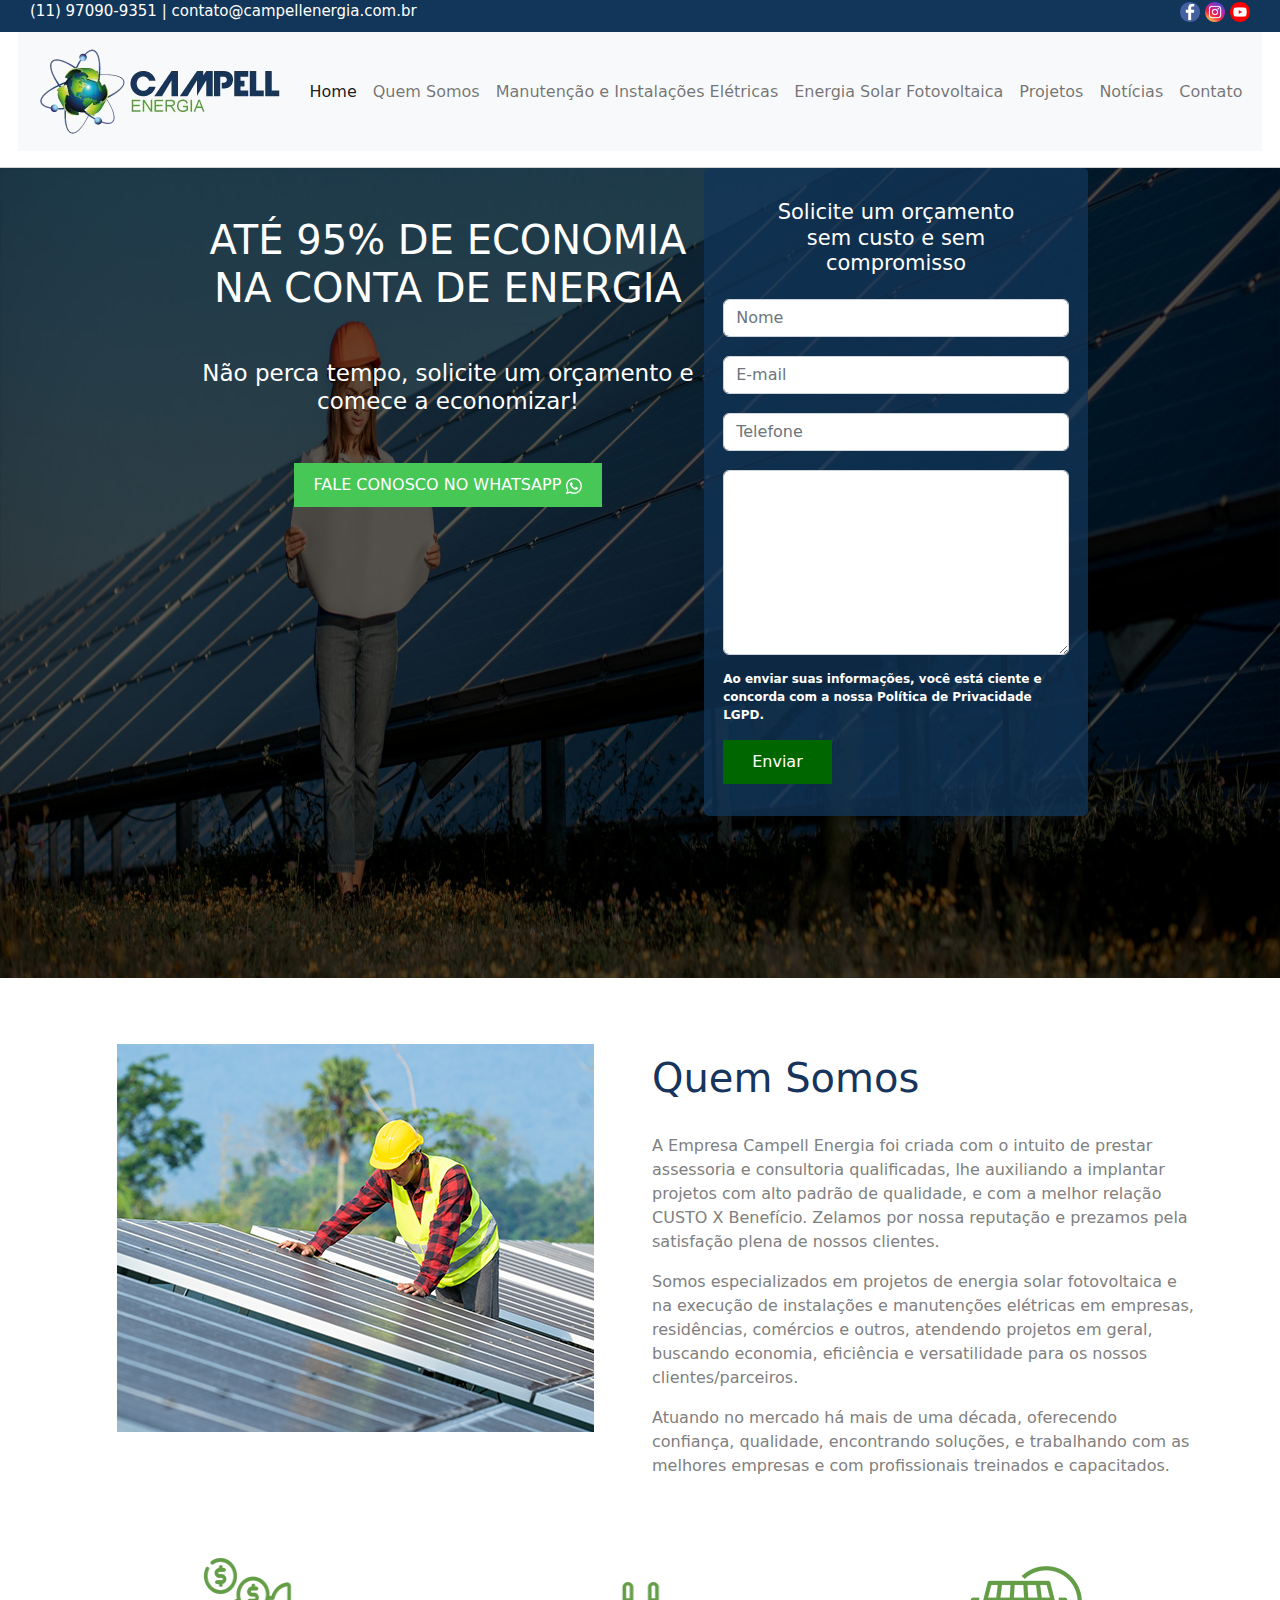
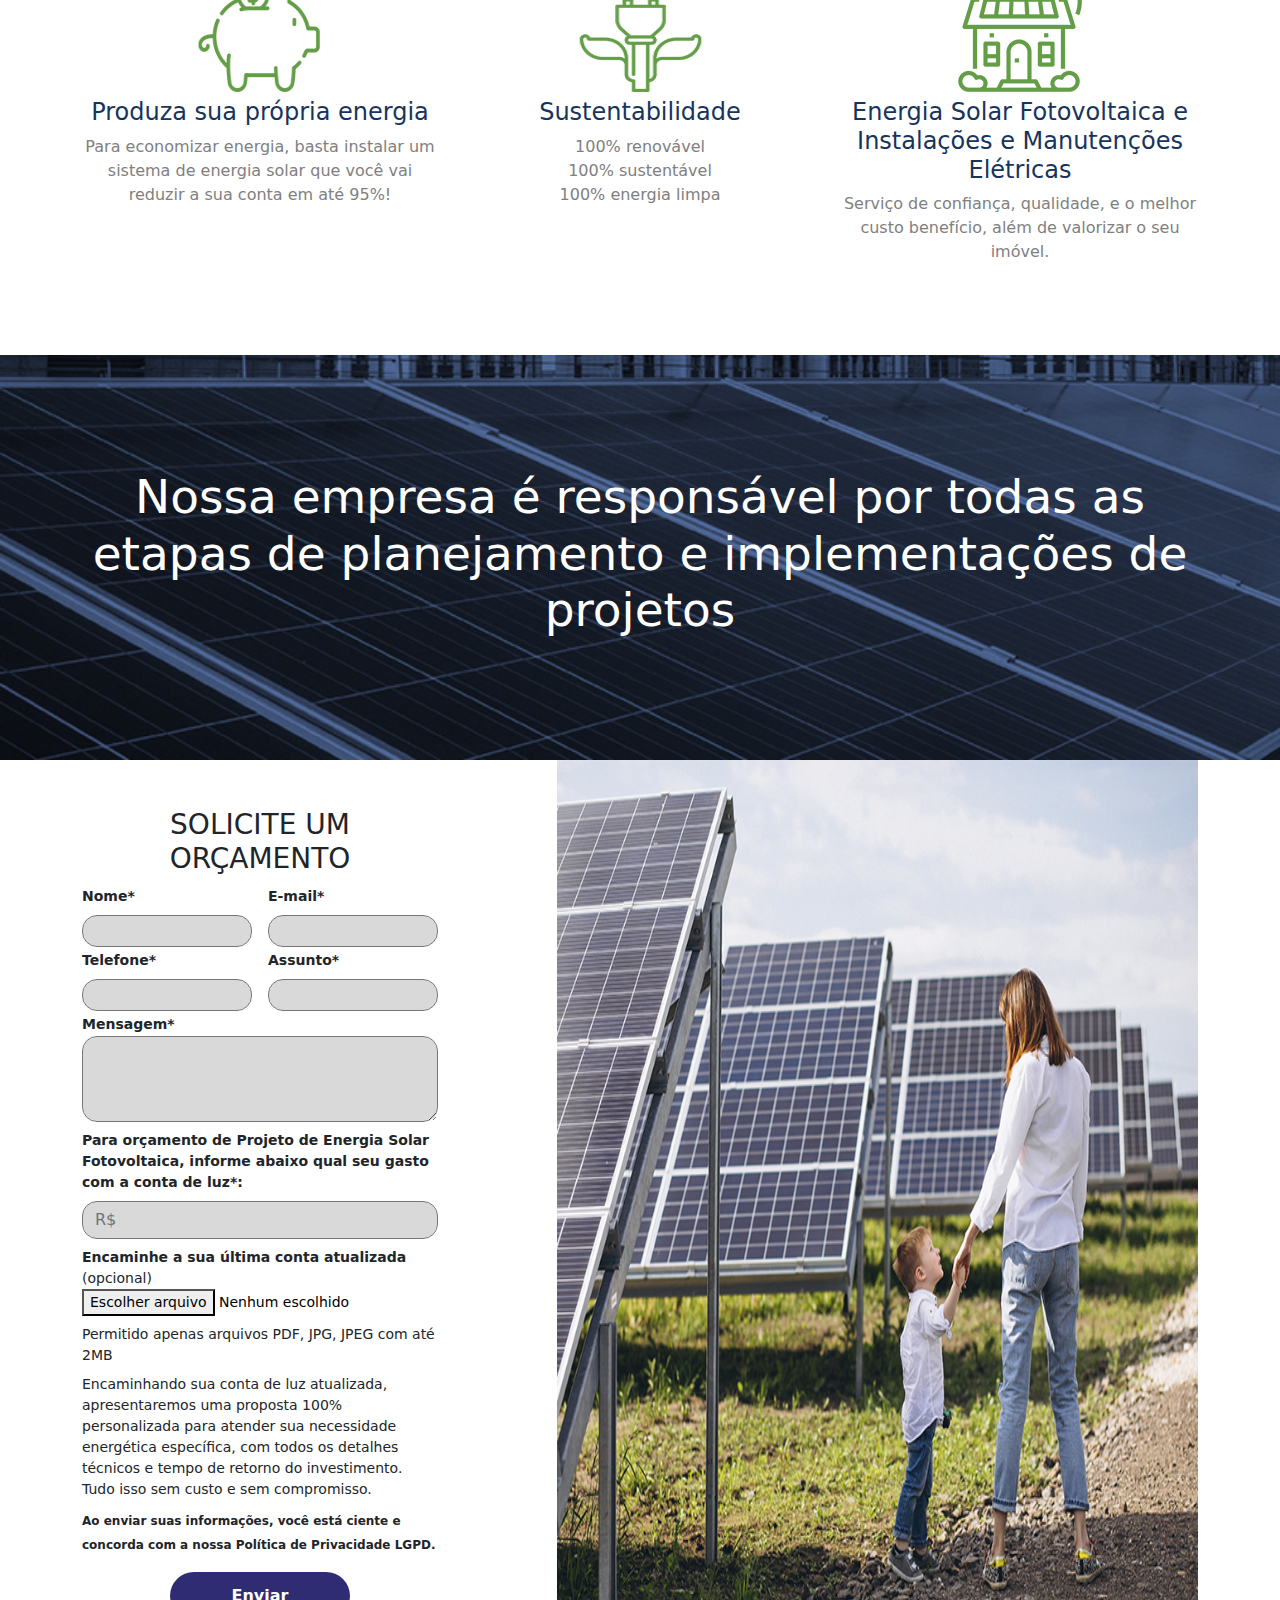
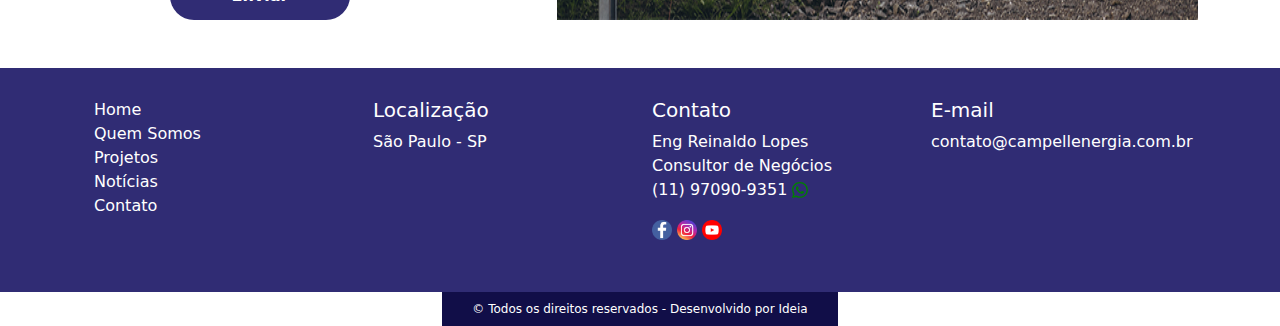
<file: index.html>
<!DOCTYPE html>
<html lang="en">

<head>
      <meta charset="UTF-8">
      <meta http-equiv="X-UA-Compatible" content="IE=edge">
      <meta name="viewport" content="width=device-width, initial-scale=1.0">
      <title>Campell Energia</title>
      <link rel="stylesheet" type="text/css" href="bootstrap/css/bootstrap.min.css">
      <link rel="stylesheet" type="text/css" href="main.css">
</head>

<body>
      <header>
            <div class="contato">
                  <p class="tel_email">(11) 97090-9351 | contato@campellenergia.com.br</p>
                  <div class="social_icons">
                        <div class="social_icons">

                              <a class="social_icons" href="#"><img width="20" height="20"
                                          src="imagens/icon_facebook.png" alt="icon_facebook"></a>
                              <a class="social_icons" href="#"><img width="20" height="20"
                                          src="imagens/icon_instagram.png" alt="icon_instagram"></a>
                              <a class="social_icons" href="#"><img width="20" height="20"
                                          src="imagens/icon_youtube.png" alt="icon_youtube"></a>

                        </div>
                  </div>
            </div>
      </header>

      <div class="nav_margin">
            <nav class="navbar navbar-expand-lg bg-light alinhar_centro mb-3">
                  <div class="container-fluid ">
                        <a class="navbar-brand" href="#">
                              <img src="imagens/logo.png" alt="" width="256" height="93">
                        </a>
                        <button class="navbar-toggler" type="button" data-bs-toggle="collapse"
                              data-bs-target="#navbarNav" aria-controls="navbarNav" aria-expanded="false"
                              aria-label="Toggle navigation">
                              <span class="navbar-toggler-icon"></span>
                        </button>
                        <div class="collapse navbar-collapse" id="navbarNav">
                              <ul class="navbar-nav">
                                    <li class="nav-item">
                                          <a class="nav-link active" aria-current="page" href="#">Home</a>
                                    </li>
                                    <li class="nav-item">
                                          <a class="nav-link" href="#">Quem Somos</a>
                                    </li>
                                    <li class="nav-item">
                                          <a class="nav-link" href="#">Manutenção e Instalações Elétricas</a>
                                    </li>
                                    <li class="nav-item">
                                          <a class="nav-link" href="#">
                                                Energia Solar Fotovoltaica</a>
                                    </li>
                                    <li class="nav-item">
                                          <a class="nav-link" href="#">
                                                Projetos</a>
                                    </li>
                                    <li class="nav-item">
                                          <a class="nav-link" href="#">Notícias</a>
                                    </li>
                                    <li class="nav-item">
                                          <a class="nav-link" href="#">Contato</a>
                                    </li>

                              </ul>
                        </div>
                  </div>
            </nav>
      </div>

      <section class="orcamento_1">
            <div class="container_orcamento">
                  <div class="text_orcamento">
                        <h1 class="mt-5  mb-5">
                              ATÉ 95% DE ECONOMIA <br>
                              NA CONTA DE ENERGIA
                        </h1>

                        <h3 class="mb-5">
                              Não perca tempo, solicite um orçamento
                              e comece a economizar!
                        </h3>
                        <button type="button" class="btn_wpp btn text-white ">FALE CONOSCO NO WHATSAPP <svg
                                    xmlns="http://www.w3.org/2000/svg" width="16" height="16" fill="currentColor"
                                    class="bi bi-whatsapp" viewBox="0 0 16 16">
                                    <path
                                          d="M13.601 2.326A7.854 7.854 0 0 0 7.994 0C3.627 0 .068 3.558.064 7.926c0 1.399.366 2.76 1.057 3.965L0 16l4.204-1.102a7.933 7.933 0 0 0 3.79.965h.004c4.368 0 7.926-3.558 7.93-7.93A7.898 7.898 0 0 0 13.6 2.326zM7.994 14.521a6.573 6.573 0 0 1-3.356-.92l-.24-.144-2.494.654.666-2.433-.156-.251a6.56 6.56 0 0 1-1.007-3.505c0-3.626 2.957-6.584 6.591-6.584a6.56 6.56 0 0 1 4.66 1.931 6.557 6.557 0 0 1 1.928 4.66c-.004 3.639-2.961 6.592-6.592 6.592zm3.615-4.934c-.197-.099-1.17-.578-1.353-.646-.182-.065-.315-.099-.445.099-.133.197-.513.646-.627.775-.114.133-.232.148-.43.05-.197-.1-.836-.308-1.592-.985-.59-.525-.985-1.175-1.103-1.372-.114-.198-.011-.304.088-.403.087-.088.197-.232.296-.346.1-.114.133-.198.198-.33.065-.134.034-.248-.015-.347-.05-.099-.445-1.076-.612-1.47-.16-.389-.323-.335-.445-.34-.114-.007-.247-.007-.38-.007a.729.729 0 0 0-.529.247c-.182.198-.691.677-.691 1.654 0 .977.71 1.916.81 2.049.098.133 1.394 2.132 3.383 2.992.47.205.84.326 1.129.418.475.152.904.129 1.246.08.38-.058 1.171-.48 1.338-.943.164-.464.164-.86.114-.943-.049-.084-.182-.133-.38-.232z" />
                              </svg></button>
                  </div>
            </div>
            <div class="formulary">
                  <form>
                        <h4>Solicite um orçamento
                              sem custo e sem compromisso</h3>
                              <div class="small_camp">
                                    <input placeholder="Nome" type="text" class="form-control" id="formBasic_name"
                                          aria-describedby="emailHelp">
                              </div>

                              <div class="small_camp">
                                    <input placeholder="E-mail" type="email" class="form-control" id="formBasic_email">
                              </div>

                              <div class="small_camp">
                                    <input placeholder="Telefone" type="tel" class="form-control" id="formBasic_phone">
                              </div>
                              <div class="h-100 big_camp  form-floating">
                                    <textarea class="h-100 d-inline-block  p-2 form-control"
                                          id="formBasic_subject"></textarea>
                              </div>
                              <p>Ao enviar suas informações, você está ciente e concorda com a nossa Política de
                                    Privacidade
                                    LGPD.</p>
                              <div class="button">
                                    <button type="submit" class="enviar" id="formBasic_send">Enviar</button>
                              </div>
                  </form>
            </div>
      </section>

      <section class="quem_somos">
            <div class="p-2 mt-5 container-fluid text-center margin servicos">
                  <div class="container">
                        <div class="row quem_somos_column">
                              <div class="col-md-6">
                                    <img src="imagens/quem-somos-2.jpg" class="img-fluid" alt="">
                              </div>

                              <div class="quem_somos col-md-6">
                                    <h1>Quem Somos</h1>
                                    <p class="mt-4"> A Empresa Campell Energia foi criada com o intuito de
                                          prestar assessoria e
                                          consultoria
                                          qualificadas, lhe auxiliando a implantar projetos com alto padrão de
                                          qualidade, e com a melhor
                                          relação CUSTO X Benefício. Zelamos por nossa reputação e prezamos pela
                                          satisfação plena de
                                          nossos clientes.
                                    </p>
                                    <p>Somos especializados em projetos de energia solar fotovoltaica e na execução
                                          de instalações e
                                          manutenções elétricas em empresas, residências, comércios e outros, atendendo
                                          projetos em geral,
                                          buscando economia, eficiência e versatilidade para os nossos
                                          clientes/parceiros.
                                    </p>
                                    <p> Atuando no mercado há mais de uma década, oferecendo confiança, qualidade,
                                          encontrando soluções,
                                          e trabalhando com as melhores empresas e com profissionais treinados e
                                          capacitados.</p>
                              </div>
                        </div>
                  </div>
            </div>



            <div class="mt-5 container-fluid text-center  ">
                  <div class="container">
                        <div class="row">
                              <div class="col-lg-4">
                                    <img src="imagens/icone-economia.png" width="135" height="148" alt="">
                                    <h4>Produza sua própria energia</h4>
                                    <p class="text-center">Para economizar energia, basta instalar um sistema de energia
                                          solar que você vai
                                          reduzir a sua conta em até 95%!</p>
                              </div>
                              <div class="col-lg-4">
                                    <img src="imagens/icone-sustentabilidade.png" width="135" height="148" alt="">
                                    <h4>Sustentabilidade</h4>
                                    <p class="text-center">100% renovável <br>
                                          100% sustentável <br>
                                          100% energia limpa</p>
                              </div>
                              <div class="col-lg-4">
                                    <img src="imagens/icone-energia.png" width="135" height="148" alt="">
                                    <h4>Energia Solar Fotovoltaica e Instalações e Manutenções Elétricas</h4>
                                    <p class="text-center">Serviço de confiança, qualidade, e o melhor custo benefício,
                                          além de valorizar o
                                          seu imóvel.</p>
                              </div>
                        </div>
                  </div>
            </div>
      </section>


      <div class="d-flex bg_img d-flex align-items-center">
            <div class="d-flex container-fluid  ">
                  <div class="d-flex container">
                        <div class="d-flex col-lg-12 ">
                              <h1 class="etapas_planejamento text-center ">Nossa empresa é responsável por todas as
                                    etapas de planejamento e
                                    implementações
                                    de
                                    projetos</h1>
                        </div>
                  </div>
            </div>
      </div>

      <!-- formulario2 -->

      <div class="container mb-5">
            <div class="row direct_column d-flex justify-content-between">
                  <div class="col-4 mt-5 container_orcamento_2">
                        <form class="row g-3">
                              <div class="col-12">
                                    <h3 class="text-center">SOLICITE UM ORÇAMENTO</h3>
                              </div>
                              <div class="col-md-6  mt-0">
                                    <label for="inputNome4" class="form-label">Nome*</label>
                                    <input type="text" class="form-control lightgray h-50" id="formFull_name">
                              </div>

                              <div class="col-md-6  mt-0">
                                    <label for="inputEmail4" class="form-label">E-mail*</label>
                                    <input type="email" class="form-control lightgray h-50" id="formFull_email">
                              </div>

                              <div class="col-md-6  mt-0">
                                    <label for="inputTelefone4" class="form-label">Telefone*</label>
                                    <input type="tel" class="form-control lightgray h-50" id="formFull_phone">
                              </div>

                              <div class="col-md-6  mt-0">
                                    <label for="inputAssunto4" class="form-label">Assunto*</label>
                                    <input type="text" class="form-control  lightgray h-50" id="formFull_subject">
                              </div>

                              <div class="col-12 form-group  mt-0">
                                    <label for="exampleFormControlTextarea1">Mensagem*</label>
                                    <textarea class="form-control lightgray" id="formFull_message" rows="3"></textarea>
                              </div>

                              <div class="col-12  mt-2">
                                    <label for="inputAddress2" class="form-label">Para orçamento de Projeto de Energia
                                          Solar Fotovoltaica, informe abaixo qual seu gasto com a conta de luz*:</label>
                                    <input type="number" class="form-control lightgray" id="formFull_spent"
                                          placeholder="R$">
                              </div>

                              <div class="col-12 mt-2">
                                    <div class="">
                                          <p class="mb-0" style="font-size: 14px;"><strong> Encaminhe a sua última conta
                                                      atualizada
                                                </strong>(opcional) <br>
                                                <a href="#"><button href="#">Escolher arquivo</button>
                                                      Nenhum escolhido</a>
                                          </p>
                                    </div>
                              </div>

                              <div class="col-12  mt-2">
                                    <div class="">
                                          <p class="mb-0 text_information"> Permitido apenas arquivos PDF, JPG, JPEG com
                                                até 2MB</p>
                                    </div>
                              </div>

                              <div class="col-12 mt-2">
                                    <div class="">
                                          <p class="mb-0 text_information"> Encaminhando sua conta de luz atualizada,
                                                apresentaremos uma
                                                proposta 100%
                                                personalizada para atender sua necessidade energética específica, com
                                                todos os detalhes técnicos e tempo de retorno do investimento. Tudo isso
                                                sem custo e sem compromisso.</p>
                                    </div>
                              </div>

                              <div class="col-12 mt-2">
                                    <div class="">
                                          <strong class="font_size_12">Ao enviar suas informações, você está ciente
                                                e
                                                concorda
                                                com a
                                                nossa Política de Privacidade LGPD.</strong>
                                    </div>
                              </div>

                              <div class="col-12 d-flex justify-content-center">
                                    <button type="submit" class="enviar_2" id="formFull_send">Enviar</button>
                              </div>
                        </form>
                  </div>
                  <div class="col-7">
                        <img height="100%" width="100%" src="imagens/bg-contato.jpg" alt="">
                  </div>
            </div>
      </div>



      <div class="w-100  justify-content-center d-flex contato_footer">
            <div class="w-100 d-flex  justify-content-center container m-0">
                  <div class="d-flex w-100 colunas_footer row row-cols-1 row-cols-sm-2 row-cols-md-4">
                        <div class="col menu_footer margin_top_bot">
                              <a href="#">Home</a>
                              <a href="#">Quem Somos</a>
                              <a href="#">Projetos</a>
                              <a href="#">Notícias</a>
                              <a href="#">Contato</a>
                        </div>

                        <div class="col margin_top_bot">
                              <h5>Localização</h5>
                              <p>São Paulo - SP</p>
                        </div>
                        <div class="col margin_top_bot">
                              <h5>Contato</h5>
                              <p>Eng Reinaldo Lopes <br>
                                    Consultor de Negócios <br>
                                    (11) 97090-9351 <svg xmlns="http://www.w3.org/2000/svg" width="16" height="16"
                                          fill="green" class="bi bi-whatsapp" viewBox="0 0 16 16">
                                          <path
                                                d="M13.601 2.326A7.854 7.854 0 0 0 7.994 0C3.627 0 .068 3.558.064 7.926c0 1.399.366 2.76 1.057 3.965L0 16l4.204-1.102a7.933 7.933 0 0 0 3.79.965h.004c4.368 0 7.926-3.558 7.93-7.93A7.898 7.898 0 0 0 13.6 2.326zM7.994 14.521a6.573 6.573 0 0 1-3.356-.92l-.24-.144-2.494.654.666-2.433-.156-.251a6.56 6.56 0 0 1-1.007-3.505c0-3.626 2.957-6.584 6.591-6.584a6.56 6.56 0 0 1 4.66 1.931 6.557 6.557 0 0 1 1.928 4.66c-.004 3.639-2.961 6.592-6.592 6.592zm3.615-4.934c-.197-.099-1.17-.578-1.353-.646-.182-.065-.315-.099-.445.099-.133.197-.513.646-.627.775-.114.133-.232.148-.43.05-.197-.1-.836-.308-1.592-.985-.59-.525-.985-1.175-1.103-1.372-.114-.198-.011-.304.088-.403.087-.088.197-.232.296-.346.1-.114.133-.198.198-.33.065-.134.034-.248-.015-.347-.05-.099-.445-1.076-.612-1.47-.16-.389-.323-.335-.445-.34-.114-.007-.247-.007-.38-.007a.729.729 0 0 0-.529.247c-.182.198-.691.677-.691 1.654 0 .977.71 1.916.81 2.049.098.133 1.394 2.132 3.383 2.992.47.205.84.326 1.129.418.475.152.904.129 1.246.08.38-.058 1.171-.48 1.338-.943.164-.464.164-.86.114-.943-.049-.084-.182-.133-.38-.232z" />
                                    </svg></p>
                              <div class="social_icons">

                                    <a class="social_icons" href="#"><img width="20" height="20"
                                                src="imagens/icon_facebook.png" alt="icon_facebook"></a>
                                    <a class="social_icons" href="#"><img width="20" height="20"
                                                src="imagens/icon_instagram.png" alt="icon_instagram"></a>
                                    <a class="social_icons" href="#"><img width="20" height="20"
                                                src="imagens/icon_youtube.png" alt="icon_youtube"></a>
                              </div>
                        </div>
                        <div class="email_footer col margin_top_bot">
                              <h5>E-mail</h5>
                              <a href="#">contato@campellenergia.com.br</a>
                        </div>
                  </div>
            </div>
      </div>

      <footer>
            <p class="m-0">© Todos os direitos reservados - Desenvolvido por Ideia</p>
      </footer>
      <script src="bootstrap/js/bootstrap.min.js"></script>
      <script src="main.js"></script>
</body>

</html>
</file>
<file: main.css>
html{
      height: 100%;
}

body{
      height: 100%;
}

header{
      display: flex;
      flex-direction: row;
      width: 100%;
      background-color: rgb(18, 54, 90);
      color: white;
      justify-content: space-between;
}

.contato{
      display: flex;
      flex-direction: row;
      justify-content:space-between;
      
      font-size: 15px;
      font-style: normal;
      max-height: 32px;
      width: 100%;
      padding:0px 30px 0px 30px ;
}

@media(max-width:800px){
      .contato{
            align-items: center;
            flex-direction: column;
            max-height: 64px;
            margin-bottom: 20px;
            margin-top: 10px;
      }
}

.nav_margin{
      border-bottom: 1px solid lightgrey;
      width: 100%;
      display: flex;
      justify-content: center;
}

.orcamento_1{
      display: flex;
      flex-direction: row;
      background-image: url(imagens/primeira_imagem_de_capa.jpg);
      background-size: 100% 100%;
      background-repeat: no-repeat;
      width: 100%;
      height: 90%;
      justify-content: center;
}

.container_orcamento{
      width: 40%;
      height: 70%;
      display: flex;
}


.text_orcamento{
      display: flex;
      flex-direction: column;
      align-items: center;
      height: 100%;
      width: 100%;
      color: white;
}

.text_orcamento h1{
      width: 100%;
      text-align: center;
}

.text_orcamento h3{
      text-align: center;
      width: 100%;
      font-size: 23px;
}

.text_orcamento button{
      background-color: #46c756;
      border: none;
      border-radius: 0%;
      padding:10px 20px 10px 20px;
}

.btn_wpp:hover{
      background-color: #39A346;
}

.formulary{
      width: 30%;
      height: 80%;
      background-color: rgba(18, 54, 90, 0.75);
      margin-bottom: 20px;
      color: white;
      display: flex;
      align-items: center;
      justify-content: center;
      border-radius: 5px;
}

.formulary form{
      display: flex;
      flex-direction: column;
      justify-content: flex-start;
      align-items: center;

      width: 90%;
      height: 90%;
}

.formulary form h4{
      align-self: center;
      text-align: center;
      max-width: 75%;
      font-size: 21px;
}

.small_camp{
      width: 100%;
      height: 27px;
      margin: 15px 0 15px  0;
}

.big_camp{
      width: 100%;
      align-self: center;
      margin: 15px 0 15px  0;
}

.formulary form p{
      font-size: 12px;
      font-weight: bold;
}

.button{
      width: 100%;
      justify-self: flex-start;
}

.enviar{
      background-color: rgb(0, 102, 0);
      border: none;
      padding: 10px 29px 10px 29px;
      color: white;
}

.enviar:hover{
      background-color: #059509;
}

@media (max-width: 800px){
      .orcamento_1{
            height: 130%;
            flex-direction: column;
            width: 100%;
      }

      .container_orcamento{
            align-self: center;
            width: 70%;
            height: 50%;
      }

      .formulary{
            align-self: center;
            width: 85%;
      }
}

.quem_somos{
      display: flex;
      flex-direction: column;
      align-items: flex-start;
      color:rgb(23, 52, 92);
      margin-top: 10px;
}

.quem_somos p{
      text-align: start;
      color: grey;
}

@media(max-width:800px){
      .quem_somos_column{
            display: flex;
            flex-direction: column;
      }
      .quem_somos_column > div{
            width:100% ;
      }
}

.bg_img{
      height: 45%;
      background-image: url(imagens/segunda_imagem_de_capa.jpg);
      background-repeat: no-repeat;
      margin-top: 75px;
      background-size: cover;
      
      
}

.etapas_planejamento{
      font-size: 47px;
      color: white;
      text-align: center;
}

@media(max-width:800px){
      .bg_img{
           height:30%;
      }

      .etapas_planejamento{
            font-size: 28px;
            align-self: center;
      }
}


.container_orcamento_2 label{
      font-size: 14px;
      font-weight: bolder;
}

.container_orcamento_2 a{
      text-decoration: none;
      height: 22px;
      color: black;
}

.lightgray{
      background-color: #d9d9d9 ;
      border: 1px solid rgb(118, 118, 118);
      border-radius: 15px;
}

.text_information{
      font-size: 14px;
}

.font_size_12{
      font-size: 12px;
}

.enviar_2{
      border: none;
      background-color: #302c74 ;
      padding: 12px 62px 12px 62px;
      align-self: center;
      border-radius: 50px;
      color: white;
      font-weight: bold;
      text-align: center;
}

.enviar_2:hover{
      background-color: rgba(0, 102, 0, 70%);
}

@media(max-width:1200px){
      .col-7 img{
           height:70%;
      }
}

@media (max-width:800px){
      .direct_column{
            flex-direction: column;
      }
      .col-4{
            justify-self: center;
            width: 100%;
            margin-bottom: 50px;
      }
      .col-7 img{
            display: none;
      }
      .col-7{
            height: 500px;
            width: 100%;
            background-image: url(imagens/bg-contato.jpg);
            background-size: cover;
            background-repeat: no-repeat;
      }

      .container{ 
            margin: 0px;
            margin-bottom: 0px;
      }
}


.contato_footer{
      background-color: rgb(48, 44, 116);
}

.colunas_footer{
      color: white;
      text-decoration: none;
}

.menu_footer{
      display: flex;
      flex-direction: column;
      text-decoration: none;
      
}

.margin_top_bot{
      margin:  30px 0px 50px 0px;
}

.margin_top_bot a{
      text-decoration: none;
      color: white;
}

footer{
      justify-self: center;
      padding: 8px 30px 8px 30px ;
      text-align: center;
      font-size: 12px;
      color: white;
      background-color: rgb(17, 14, 72);
}

@media (max-width:800px){
      .colunas_footer{
            font-size:14px ;
            flex-direction: column;
            align-items: center;
            text-align: center;
      }
      
      .margin_top_bot{
            margin:   25px 0px 25px 0px;
      }

      .email_footer{
            display:flex;
            flex-direction: column;
            align-items: center;
      }
      
}
</file>
